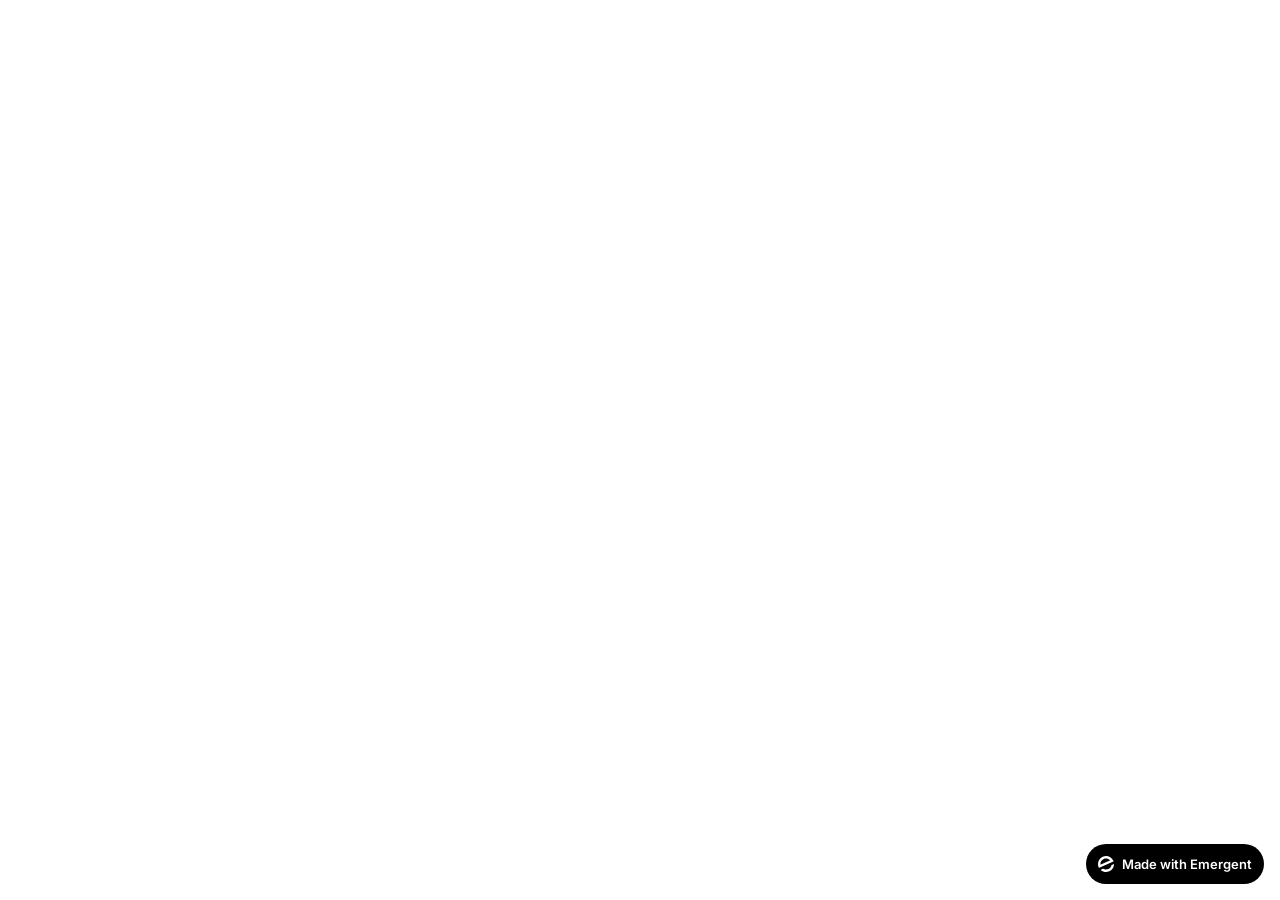
<file: frontend/public/index.html>
<!doctype html>
<html lang="en">
    <head>
        <meta charset="utf-8" />
        <meta name="viewport" content="width=device-width, initial-scale=1" />
        <meta name="theme-color" content="#000000" />
        <meta name="description" content="A product of emergent.sh" />
        <link rel="preconnect" href="https://fonts.googleapis.com" />
        <link rel="preconnect" href="https://fonts.gstatic.com" crossorigin />
        <link href="https://fonts.googleapis.com/css2?family=Inter:wght@600&display=swap" rel="stylesheet" />
        <!--
        manifest.json provides metadata used when your web app is installed on a
        user's mobile device or desktop. See https://developers.google.com/web/fundamentals/web-app-manifest/
        -->
        <!--
        Notice the use of %PUBLIC_URL% in the tags above.
        It will be replaced with the URL of the `public` folder during the build.
        Only files inside the `public` folder can be referenced from the HTML.

        Unlike "/favicon.ico" or "favicon.ico", "%PUBLIC_URL%/favicon.ico" will
        work correctly both with client-side routing and a non-root public URL.
        Learn how to configure a non-root public URL by running `npm run build`.
        -->
        <title>Emergent | Fullstack App</title>
        <script>window.addEventListener("error",function(e){if(e.error instanceof DOMException&&e.error.name==="DataCloneError"&&e.message&&e.message.includes("PerformanceServerTiming")){e.stopImmediatePropagation();e.preventDefault()}},true);</script>
        <script src="https://assets.emergent.sh/scripts/emergent-main.js"></script>
    </head>
    <body>
        <noscript>You need to enable JavaScript to run this app.</noscript>
        <div id="root"></div>
        <!--
      This HTML file is a template.
      If you open it directly in the browser, you will see an empty page.

      You can add webfonts, meta tags, or analytics to this file.
      The build step will place the bundled scripts into the <body> tag.

      To begin the development, run `npm start` or `yarn start`.
      To create a production bundle, use `npm run build` or `yarn build`.
    -->
        <a
            id="emergent-badge"
            target="_blank"
            href="https://app.emergent.sh/?utm_source=emergent-badge"
            style="
                display: inline-flex !important;
                box-sizing: border-box;
                width: 178px;
                height: 40px;
                padding: 8px 12px 8px 12px;
                align-items: center !important;
                gap: 8px;
                border-radius: 50px !important;
                background: #000 !important;
                position: fixed !important;
                bottom: 16px;
                right: 16px;
                text-decoration: none;
                font-family: -apple-system, BlinkMacSystemFont,
                    &quot;Segoe UI&quot;, Roboto, Oxygen, Ubuntu, Cantarell,
                    &quot;Open Sans&quot;, &quot;Helvetica Neue&quot;,
                    sans-serif !important;
                font-size: 12px !important;
                z-index: 9999 !important;
            "
        >
            <svg xmlns="http://www.w3.org/2000/svg" width="16" height="16" viewBox="0 0 16 16" fill="none">
                <path d="M15.5702 8.13142C15.7729 8.0412 16.0007 8.18878 15.9892 8.4103C15.8374 11.3192 14.0965 14.0405 11.2531 15.3065C8.40964 16.5725 5.2224 16.0453 2.95912 14.2117C2.78676 14.072 2.82955 13.804 3.03219 13.7137L4.95677 12.8568C5.04866 12.8159 5.15446 12.823 5.24204 12.8725C6.73377 13.7153 8.59176 13.8649 10.2772 13.1145C11.9626 12.3641 13.0947 10.8833 13.4665 9.21075C13.4883 9.11256 13.5539 9.02918 13.6457 8.98827L15.5702 8.13142Z" fill="white"/>
                <path fill-rule="evenodd" clip-rule="evenodd" d="M15.3066 4.74698L15.5067 5.19653C15.5759 5.35178 15.5061 5.53366 15.3508 5.60278L1.29992 11.8586C1.14467 11.9278 0.962794 11.8579 0.893675 11.7027L0.701732 11.2716L0.693457 11.2531C-1.10317 7.21778 0.711626 2.49007 4.74692 0.693443C8.78221 -1.10318 13.51 0.711693 15.3066 4.74698ZM2.82356 8.55367C2.63552 8.63739 2.41991 8.51617 2.40853 8.31065C2.28373 6.05724 3.53858 3.85787 5.72286 2.88536C7.90715 1.91286 10.3813 2.45199 11.9724 4.05256C12.1175 4.19854 12.0633 4.43988 11.8753 4.5236L2.82356 8.55367Z" fill="white"/>
            </svg>
            <p
                style="
                    color: #FFF !important;
                    font-family: 'Inter', sans-serif !important;
                    font-size: 13px !important;
                    font-style: normal !important;
                    font-weight: 600 !important;
                    line-height: 20px !important;
                    margin: 0 !important;
                    white-space: nowrap !important;
                "
            >
                Made with Emergent
            </p>
        </a>
        <script>
            !(function (t, e) {
                var o, n, p, r;
                e.__SV ||
                    ((window.posthog = e),
                    (e._i = []),
                    (e.init = function (i, s, a) {
                        function g(t, e) {
                            var o = e.split(".");
                            2 == o.length && ((t = t[o[0]]), (e = o[1])),
                                (t[e] = function () {
                                    t.push(
                                        [e].concat(
                                            Array.prototype.slice.call(
                                                arguments,
                                                0,
                                            ),
                                        ),
                                    );
                                });
                        }
                        ((p = t.createElement("script")).type =
                            "text/javascript"),
                            (p.crossOrigin = "anonymous"),
                            (p.async = !0),
                            (p.src =
                                s.api_host.replace(
                                    ".i.posthog.com",
                                    "-assets.i.posthog.com",
                                ) + "/static/array.js"),
                            (r =
                                t.getElementsByTagName(
                                    "script",
                                )[0]).parentNode.insertBefore(p, r);
                        var u = e;
                        for (
                            void 0 !== a ? (u = e[a] = []) : (a = "posthog"),
                                u.people = u.people || [],
                                u.toString = function (t) {
                                    var e = "posthog";
                                    return (
                                        "posthog" !== a && (e += "." + a),
                                        t || (e += " (stub)"),
                                        e
                                    );
                                },
                                u.people.toString = function () {
                                    return u.toString(1) + ".people (stub)";
                                },
                                o =
                                    "init me ws ys ps bs capture je Di ks register register_once register_for_session unregister unregister_for_session Ps getFeatureFlag getFeatureFlagPayload isFeatureEnabled reloadFeatureFlags updateEarlyAccessFeatureEnrollment getEarlyAccessFeatures on onFeatureFlags onSurveysLoaded onSessionId getSurveys getActiveMatchingSurveys renderSurvey canRenderSurvey canRenderSurveyAsync identify setPersonProperties group resetGroups setPersonPropertiesForFlags resetPersonPropertiesForFlags setGroupPropertiesForFlags resetGroupPropertiesForFlags reset get_distinct_id getGroups get_session_id get_session_replay_url alias set_config startSessionRecording stopSessionRecording sessionRecordingStarted captureException loadToolbar get_property getSessionProperty Es $s createPersonProfile Is opt_in_capturing opt_out_capturing has_opted_in_capturing has_opted_out_capturing clear_opt_in_out_capturing Ss debug xs getPageViewId captureTraceFeedback captureTraceMetric".split(
                                        " ",
                                    ),
                                n = 0;
                            n < o.length;
                            n++
                        )
                            g(u, o[n]);
                        e._i.push([i, s, a]);
                    }),
                    (e.__SV = 1));
            })(document, window.posthog || []);
            posthog.init("phc_xAvL2Iq4tFmANRE7kzbKwaSqp1HJjN7x48s3vr0CMjs", {
                api_host: "https://us.i.posthog.com",
                person_profiles: "identified_only", // or 'always' to create profiles for anonymous users as well,
                session_recording: {
                    recordCrossOriginIframes: true,
                    capturePerformance: false,
                },
            });
        </script>
    </body>
</html>
</file>
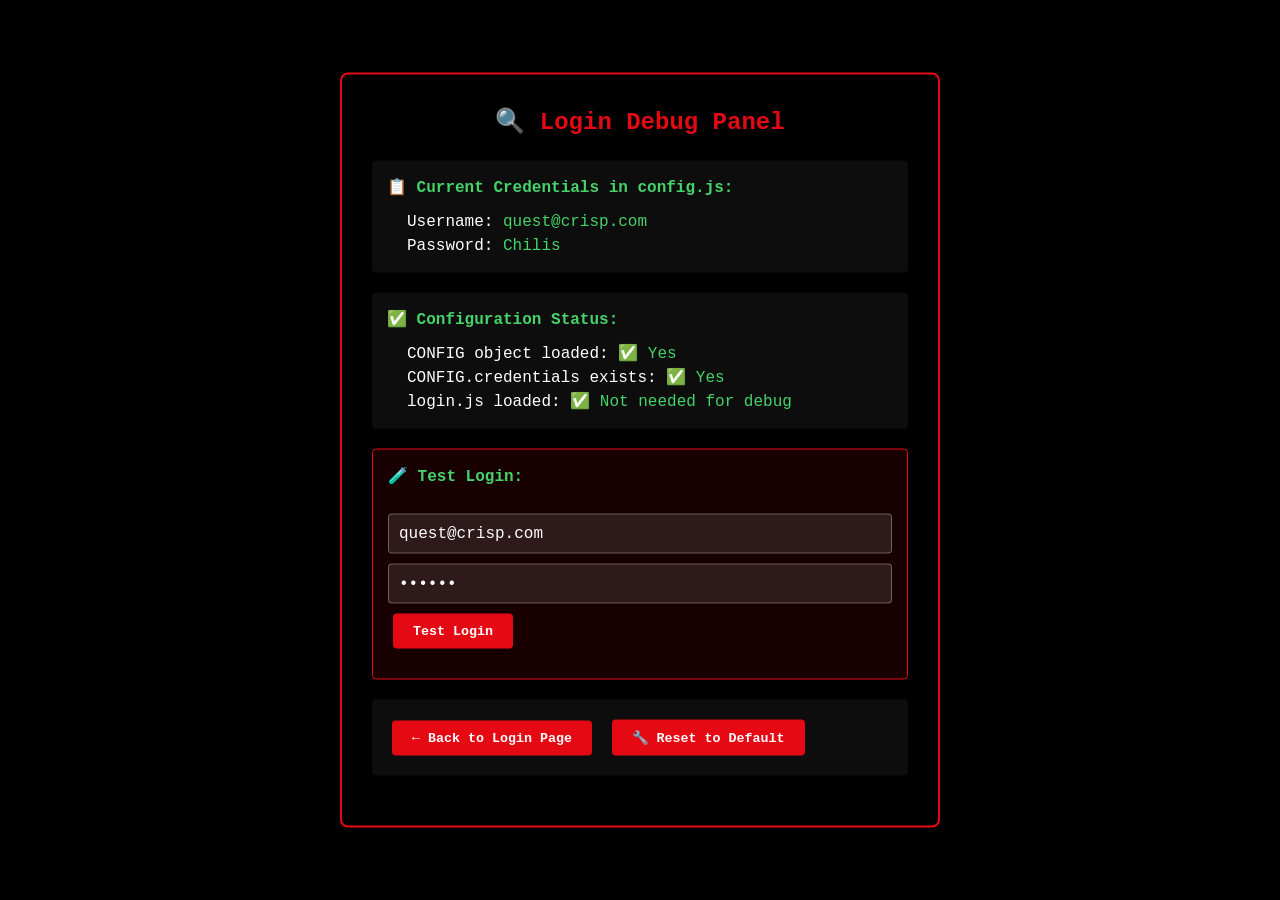
<file: docs/login-debug.html>
<!DOCTYPE html>
<html lang="en">
<head>
  <meta charset="UTF-8">
  <meta name="viewport" content="width=device-width, initial-scale=1.0">
  <title>Login Debug - Netflix Birthday</title>
  <link rel="stylesheet" href="css/style.css">
  <style>
    .debug-panel {
      position: fixed;
      top: 50%;
      left: 50%;
      transform: translate(-50%, -50%);
      background: rgba(0, 0, 0, 0.95);
      border: 2px solid #E50914;
      border-radius: 8px;
      padding: 30px;
      max-width: 600px;
      color: white;
      font-family: 'Courier New', monospace;
      z-index: 10000;
    }
    .debug-title {
      color: #E50914;
      font-size: 24px;
      font-weight: bold;
      margin-bottom: 20px;
      text-align: center;
    }
    .debug-section {
      margin: 20px 0;
      padding: 15px;
      background: rgba(255, 255, 255, 0.05);
      border-radius: 4px;
    }
    .debug-label {
      color: #46d369;
      font-weight: bold;
      margin-bottom: 10px;
    }
    .debug-value {
      color: #fff;
      margin-left: 20px;
      word-break: break-all;
    }
    .debug-test {
      margin-top: 20px;
      padding: 15px;
      background: rgba(229, 9, 20, 0.1);
      border: 1px solid #E50914;
      border-radius: 4px;
    }
    .success {
      color: #46d369;
    }
    .error {
      color: #E50914;
    }
    .btn-test {
      background: #E50914;
      color: white;
      border: none;
      padding: 10px 20px;
      border-radius: 4px;
      cursor: pointer;
      font-weight: bold;
      margin: 5px;
    }
    .btn-test:hover {
      background: #F40612;
    }
    .test-form {
      margin-top: 20px;
    }
    .test-input {
      width: 100%;
      padding: 10px;
      margin: 5px 0;
      background: rgba(255, 255, 255, 0.1);
      border: 1px solid rgba(255, 255, 255, 0.3);
      border-radius: 4px;
      color: white;
      font-family: 'Courier New', monospace;
    }
  </style>
</head>
<body>
  <div class="debug-panel">
    <div class="debug-title">🔍 Login Debug Panel</div>
    
    <div class="debug-section">
      <div class="debug-label">📋 Current Credentials in config.js:</div>
      <div class="debug-value">
        Username: <span id="config-username" class="success">Loading...</span><br>
        Password: <span id="config-password" class="success">Loading...</span>
      </div>
    </div>

    <div class="debug-section">
      <div class="debug-label">✅ Configuration Status:</div>
      <div class="debug-value">
        CONFIG object loaded: <span id="config-loaded" class="error">Checking...</span><br>
        CONFIG.credentials exists: <span id="credentials-exist" class="error">Checking...</span><br>
        login.js loaded: <span id="loginjs-loaded" class="error">Checking...</span>
      </div>
    </div>

    <div class="debug-test">
      <div class="debug-label">🧪 Test Login:</div>
      <form class="test-form" id="test-form">
        <input type="text" class="test-input" id="test-username" placeholder="Enter username" required>
        <input type="password" class="test-input" id="test-password" placeholder="Enter password" required>
        <button type="submit" class="btn-test">Test Login</button>
      </form>
      <div id="test-result" style="margin-top: 10px;"></div>
    </div>

    <div class="debug-section">
      <button class="btn-test" onclick="location.href='login.html'">← Back to Login Page</button>
      <button class="btn-test" onclick="fixCredentials()">🔧 Reset to Default</button>
    </div>
  </div>

  <script src="data/config.js"></script>
  <script>
    // Check CONFIG loading
    document.getElementById('config-loaded').textContent = typeof CONFIG !== 'undefined' ? '✅ Yes' : '❌ No';
    document.getElementById('config-loaded').className = typeof CONFIG !== 'undefined' ? 'success' : 'error';
    
    if (typeof CONFIG !== 'undefined') {
      document.getElementById('credentials-exist').textContent = CONFIG.credentials ? '✅ Yes' : '❌ No';
      document.getElementById('credentials-exist').className = CONFIG.credentials ? 'success' : 'error';
      
      if (CONFIG.credentials) {
        document.getElementById('config-username').textContent = CONFIG.credentials.username;
        document.getElementById('config-password').textContent = CONFIG.credentials.password;
      }
    }
    
    document.getElementById('loginjs-loaded').textContent = '✅ Not needed for debug';
    document.getElementById('loginjs-loaded').className = 'success';

    // Test login
    document.getElementById('test-form').addEventListener('submit', (e) => {
      e.preventDefault();
      const username = document.getElementById('test-username').value.trim();
      const password = document.getElementById('test-password').value;
      const result = document.getElementById('test-result');
      
      const correctUsername = CONFIG.credentials.username;
      const correctPassword = CONFIG.credentials.password;
      
      if (username === correctUsername && password === correctPassword) {
        result.innerHTML = '<span class="success">✅ SUCCESS! Credentials match. Login should work.</span>';
      } else {
        result.innerHTML = `<span class="error">❌ FAILED!</span><br>
          Entered: "${username}" / "${password}"<br>
          Expected: "${correctUsername}" / "${correctPassword}"`;
      }
    });

    function fixCredentials() {
      alert('To fix credentials:\n\n1. Open /app/static-site/data/config.js\n2. Find lines 14-17\n3. Change:\n   username: "your-username"\n   password: "your-password"\n\nCurrent values:\nusername: "' + CONFIG.credentials.username + '"\npassword: "' + CONFIG.credentials.password + '"');
    }

    // Auto-fill test inputs with current config values
    document.getElementById('test-username').value = CONFIG.credentials.username;
    document.getElementById('test-password').value = CONFIG.credentials.password;
  </script>
</body>
</html>
</file>
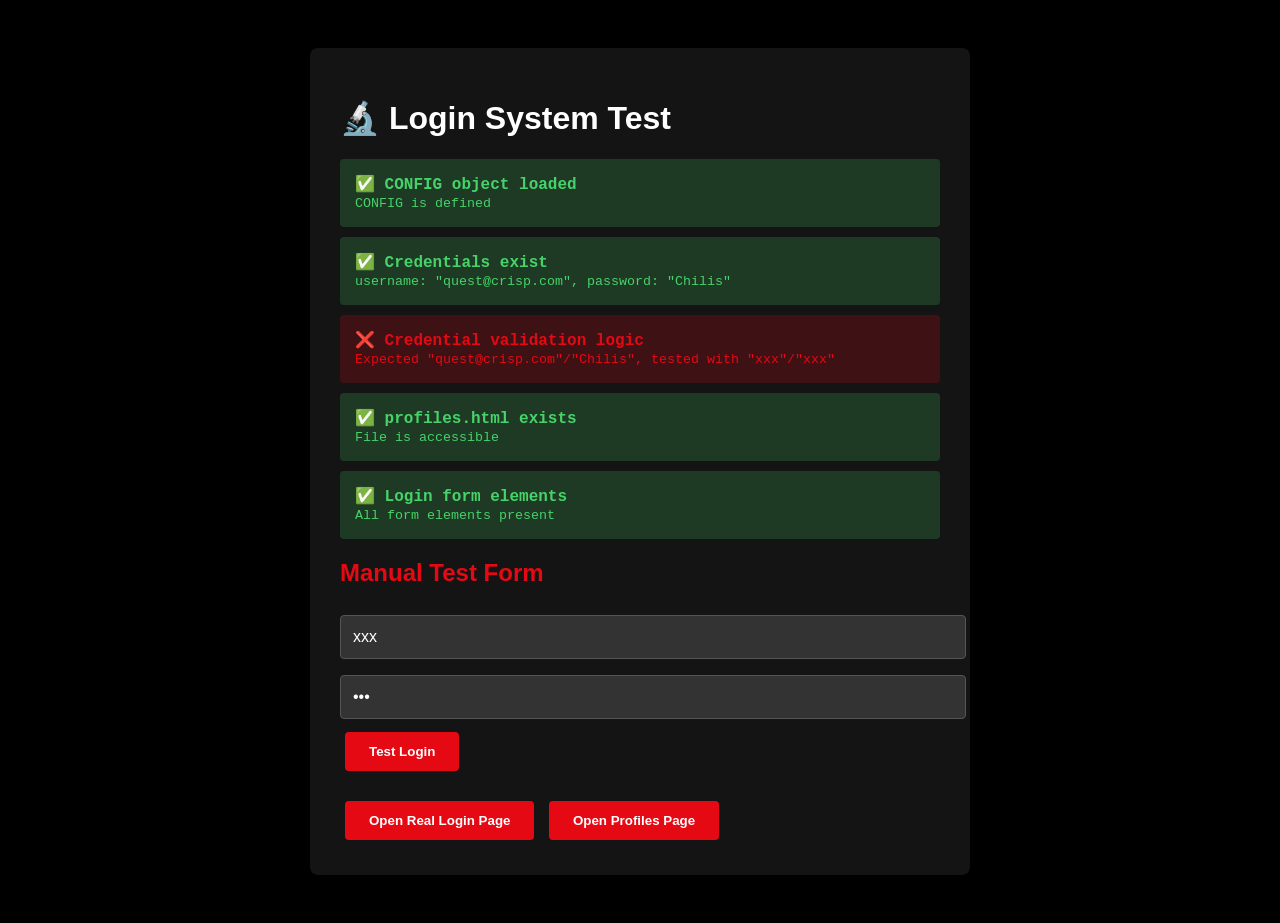
<file: docs/login-test.html>
<!DOCTYPE html>
<html lang="en">
<head>
  <meta charset="UTF-8">
  <meta name="viewport" content="width=device-width, initial-scale=1.0">
  <title>Login Test</title>
  <style>
    body {
      background: #000;
      color: #fff;
      font-family: Arial, sans-serif;
      padding: 40px;
    }
    .test-container {
      max-width: 600px;
      margin: 0 auto;
      background: #141414;
      padding: 30px;
      border-radius: 8px;
    }
    .status {
      padding: 15px;
      margin: 10px 0;
      border-radius: 4px;
      font-family: 'Courier New', monospace;
    }
    .success { background: rgba(70, 211, 105, 0.2); color: #46d369; }
    .error { background: rgba(229, 9, 20, 0.2); color: #E50914; }
    .info { background: rgba(255, 255, 255, 0.1); color: #fff; }
    button {
      background: #E50914;
      color: white;
      border: none;
      padding: 12px 24px;
      border-radius: 4px;
      cursor: pointer;
      font-weight: bold;
      margin: 5px;
    }
    button:hover { background: #F40612; }
    input {
      width: 100%;
      padding: 12px;
      margin: 8px 0;
      background: #333;
      border: 1px solid #555;
      border-radius: 4px;
      color: white;
      font-size: 16px;
    }
    h2 { color: #E50914; }
  </style>
</head>
<body>
  <div class="test-container">
    <h1>🔬 Login System Test</h1>
    
    <div id="loading" class="status info">⏳ Running tests...</div>
    
    <div id="test-results"></div>
    
    <h2>Manual Test Form</h2>
    <form id="manual-test">
      <input type="text" id="test-user" placeholder="Username" value="xxx">
      <input type="password" id="test-pass" placeholder="Password" value="xxx">
      <button type="submit">Test Login</button>
    </form>
    <div id="manual-result"></div>
    
    <div style="margin-top: 20px;">
      <button onclick="location.href='login.html'">Open Real Login Page</button>
      <button onclick="location.href='profiles.html'">Open Profiles Page</button>
    </div>
  </div>

  <script src="data/config.js"></script>
  <script>
    const results = [];
    
    // Test 1: CONFIG loaded
    function test1() {
      if (typeof CONFIG !== 'undefined') {
        results.push({ name: 'CONFIG object loaded', status: 'success', detail: 'CONFIG is defined' });
      } else {
        results.push({ name: 'CONFIG object loaded', status: 'error', detail: 'CONFIG is undefined' });
      }
    }
    
    // Test 2: Credentials exist
    function test2() {
      if (CONFIG && CONFIG.credentials) {
        results.push({ 
          name: 'Credentials exist', 
          status: 'success', 
          detail: `username: "${CONFIG.credentials.username}", password: "${CONFIG.credentials.password}"` 
        });
      } else {
        results.push({ name: 'Credentials exist', status: 'error', detail: 'CONFIG.credentials is undefined' });
      }
    }
    
    // Test 3: profiles.html exists
    function test3() {
      fetch('profiles.html')
        .then(response => {
          if (response.ok) {
            results.push({ name: 'profiles.html exists', status: 'success', detail: 'File is accessible' });
          } else {
            results.push({ name: 'profiles.html exists', status: 'error', detail: `HTTP ${response.status}` });
          }
          displayResults();
        })
        .catch(err => {
          results.push({ name: 'profiles.html exists', status: 'error', detail: err.message });
          displayResults();
        });
    }
    
    // Test 4: Form elements exist
    function test4() {
      fetch('login.html')
        .then(response => response.text())
        .then(html => {
          const hasForm = html.includes('id="login-form"');
          const hasUsername = html.includes('id="username"');
          const hasPassword = html.includes('id="password"');
          
          if (hasForm && hasUsername && hasPassword) {
            results.push({ name: 'Login form elements', status: 'success', detail: 'All form elements present' });
          } else {
            results.push({ 
              name: 'Login form elements', 
              status: 'error', 
              detail: `Form: ${hasForm}, Username: ${hasUsername}, Password: ${hasPassword}` 
            });
          }
          displayResults();
        })
        .catch(err => {
          results.push({ name: 'Login form elements', status: 'error', detail: err.message });
          displayResults();
        });
    }
    
    // Test 5: login.js logic simulation
    function test5() {
      const testUsername = 'xxx';
      const testPassword = 'xxx';
      const correctUsername = CONFIG.credentials.username;
      const correctPassword = CONFIG.credentials.password;
      
      if (testUsername === correctUsername && testPassword === correctPassword) {
        results.push({ 
          name: 'Credential validation logic', 
          status: 'success', 
          detail: 'Logic works correctly with "xxx"/"xxx"' 
        });
      } else {
        results.push({ 
          name: 'Credential validation logic', 
          status: 'error', 
          detail: `Expected "${correctUsername}"/"${correctPassword}", tested with "${testUsername}"/"${testPassword}"` 
        });
      }
    }
    
    function displayResults() {
      const container = document.getElementById('test-results');
      const loading = document.getElementById('loading');
      loading.style.display = 'none';
      
      container.innerHTML = results.map(r => `
        <div class="status ${r.status}">
          <strong>${r.status === 'success' ? '✅' : '❌'} ${r.name}</strong><br>
          <small>${r.detail}</small>
        </div>
      `).join('');
    }
    
    // Run tests
    test1();
    test2();
    test5();
    test3();
    test4();
    
    // Manual test form
    document.getElementById('manual-test').addEventListener('submit', (e) => {
      e.preventDefault();
      const username = document.getElementById('test-user').value.trim();
      const password = document.getElementById('test-pass').value;
      const result = document.getElementById('manual-result');
      
      console.log('Testing login with:', username, password);
      console.log('Expected:', CONFIG.credentials.username, CONFIG.credentials.password);
      
      if (username === CONFIG.credentials.username && password === CONFIG.credentials.password) {
        result.innerHTML = '<div class="status success">✅ Login successful! Redirecting would work.</div>';
        setTimeout(() => {
          result.innerHTML += '<div class="status info">Simulating redirect to profiles.html...</div>';
          setTimeout(() => {
            window.location.href = 'profiles.html';
          }, 1000);
        }, 1000);
      } else {
        result.innerHTML = `<div class="status error">❌ Login failed!<br>Entered: "${username}" / "${password}"<br>Expected: "${CONFIG.credentials.username}" / "${CONFIG.credentials.password}"</div>`;
      }
    });
  </script>
</body>
</html>
</file>
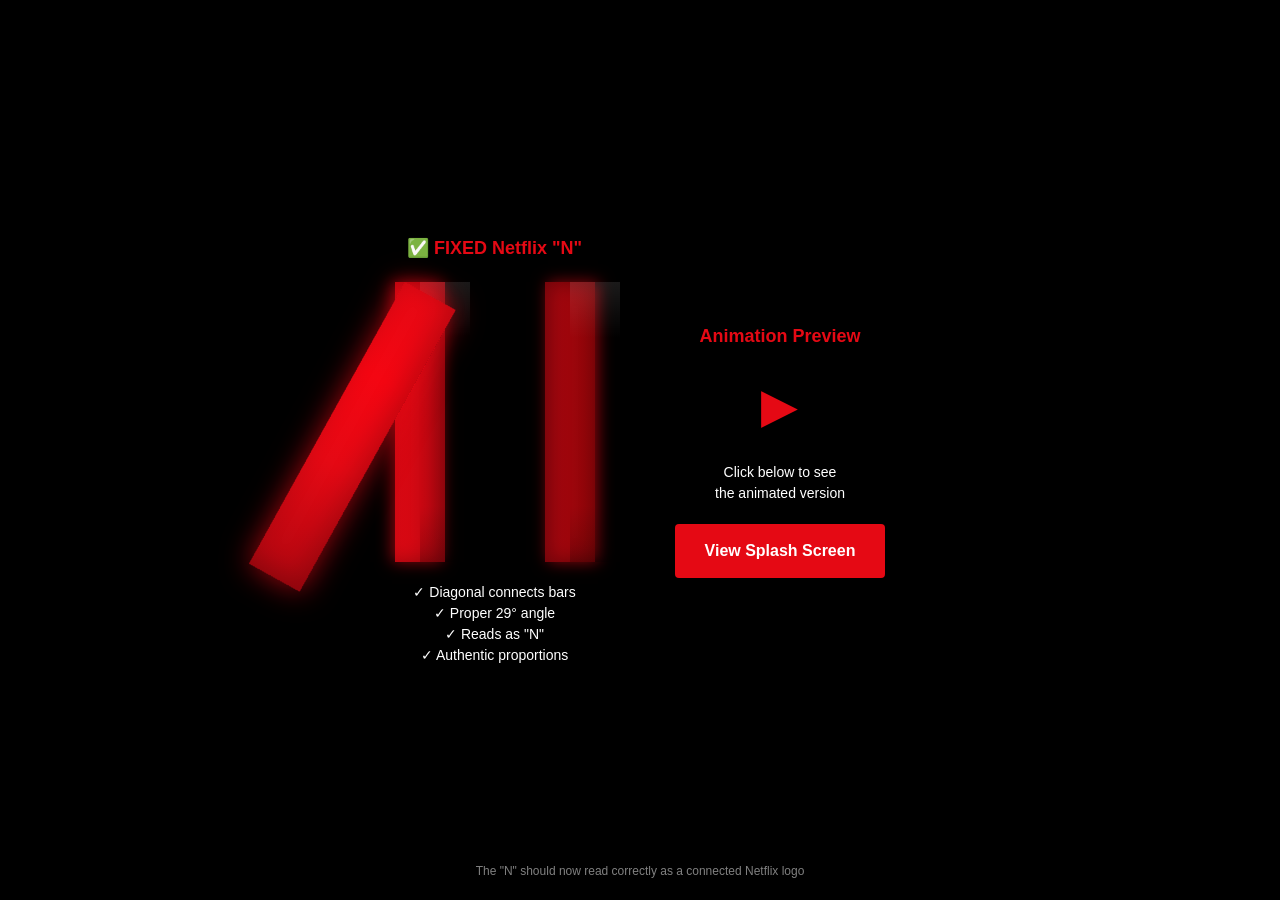
<file: docs/logo-test.html>
<!DOCTYPE html>
<html lang="en">
<head>
  <meta charset="UTF-8">
  <meta name="viewport" content="width=device-width, initial-scale=1.0">
  <title>Netflix Logo Comparison</title>
  <link rel="stylesheet" href="css/style.css">
  <style>
    body {
      background: #000;
      display: flex;
      align-items: center;
      justify-content: center;
      min-height: 100vh;
      margin: 0;
      padding: 40px;
    }
    
    .comparison-container {
      display: flex;
      gap: 80px;
      align-items: center;
      flex-wrap: wrap;
      justify-content: center;
    }
    
    .logo-section {
      text-align: center;
    }
    
    .logo-section h2 {
      color: #E50914;
      font-family: Arial, sans-serif;
      margin-bottom: 20px;
      font-size: 18px;
    }
    
    .logo-section p {
      color: #fff;
      font-family: Arial, sans-serif;
      margin-top: 20px;
      font-size: 14px;
      max-width: 250px;
    }
    
    .netflix-logo-static {
      position: relative;
      width: 200px;
      height: 280px;
      opacity: 1;
      transform: scale(1);
    }
    
    .success {
      color: #46d369;
    }
    
    .check {
      font-size: 48px;
      margin-top: 10px;
    }
  </style>
</head>
<body>
  <div class="comparison-container">
    <div class="logo-section">
      <h2>✅ FIXED Netflix "N"</h2>
      <div class="netflix-logo-static">
        <div class="netflix-n">
          <div class="n-left"></div>
          <div class="n-diagonal"></div>
          <div class="n-right"></div>
        </div>
      </div>
      <p class="success">
        ✓ Diagonal connects bars<br>
        ✓ Proper 29° angle<br>
        ✓ Reads as "N"<br>
        ✓ Authentic proportions
      </p>
    </div>
    
    <div class="logo-section">
      <h2>Animation Preview</h2>
      <div style="color: #E50914; font-size: 48px; margin: 20px 0;">▶</div>
      <p style="color: #fff;">
        Click below to see<br>the animated version
      </p>
      <a href="index.html" style="
        display: inline-block;
        margin-top: 20px;
        padding: 15px 30px;
        background: #E50914;
        color: white;
        text-decoration: none;
        border-radius: 4px;
        font-family: Arial, sans-serif;
        font-weight: bold;
      ">View Splash Screen</a>
    </div>
  </div>
  
  <div style="
    position: fixed;
    bottom: 20px;
    left: 50%;
    transform: translateX(-50%);
    color: #808080;
    font-family: Arial, sans-serif;
    font-size: 12px;
    text-align: center;
  ">
    The "N" should now read correctly as a connected Netflix logo
  </div>
</body>
</html>
</file>
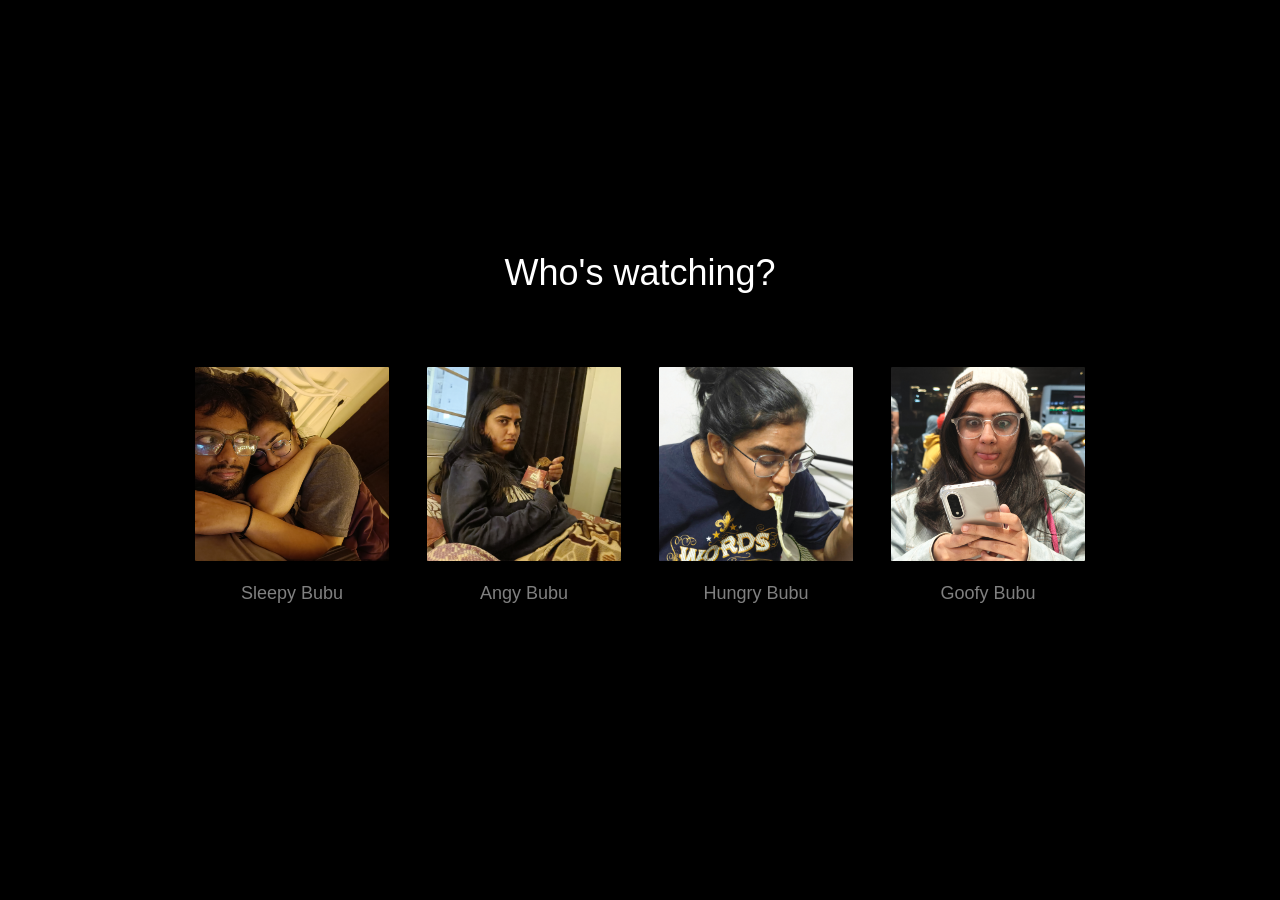
<file: docs/profiles.html>
<!DOCTYPE html>
<html lang="en">
<head>
  <meta charset="UTF-8">
  <meta name="viewport" content="width=device-width, initial-scale=1.0">
  <title>Who's Watching? - Netflix Birthday</title>
  <link rel="stylesheet" href="css/style.css">
</head>
<body>
  <div class="profile-page fade-in">
    <div class="profile-container">
      <h1 class="profile-heading">Who's watching?</h1>
      
      <!-- Profile grid - populated dynamically by profiles.js -->
      <div id="profile-grid" class="profile-grid">
        <!-- Profiles will be injected here by JavaScript -->
      </div>
    </div>
  </div>

  <!-- Import config.js first (contains profile data) -->
  <script src="data/config.js"></script>
  
  <!-- Import profile logic -->
  <script src="js/profiles.js"></script>
</body>
</html>
</file>
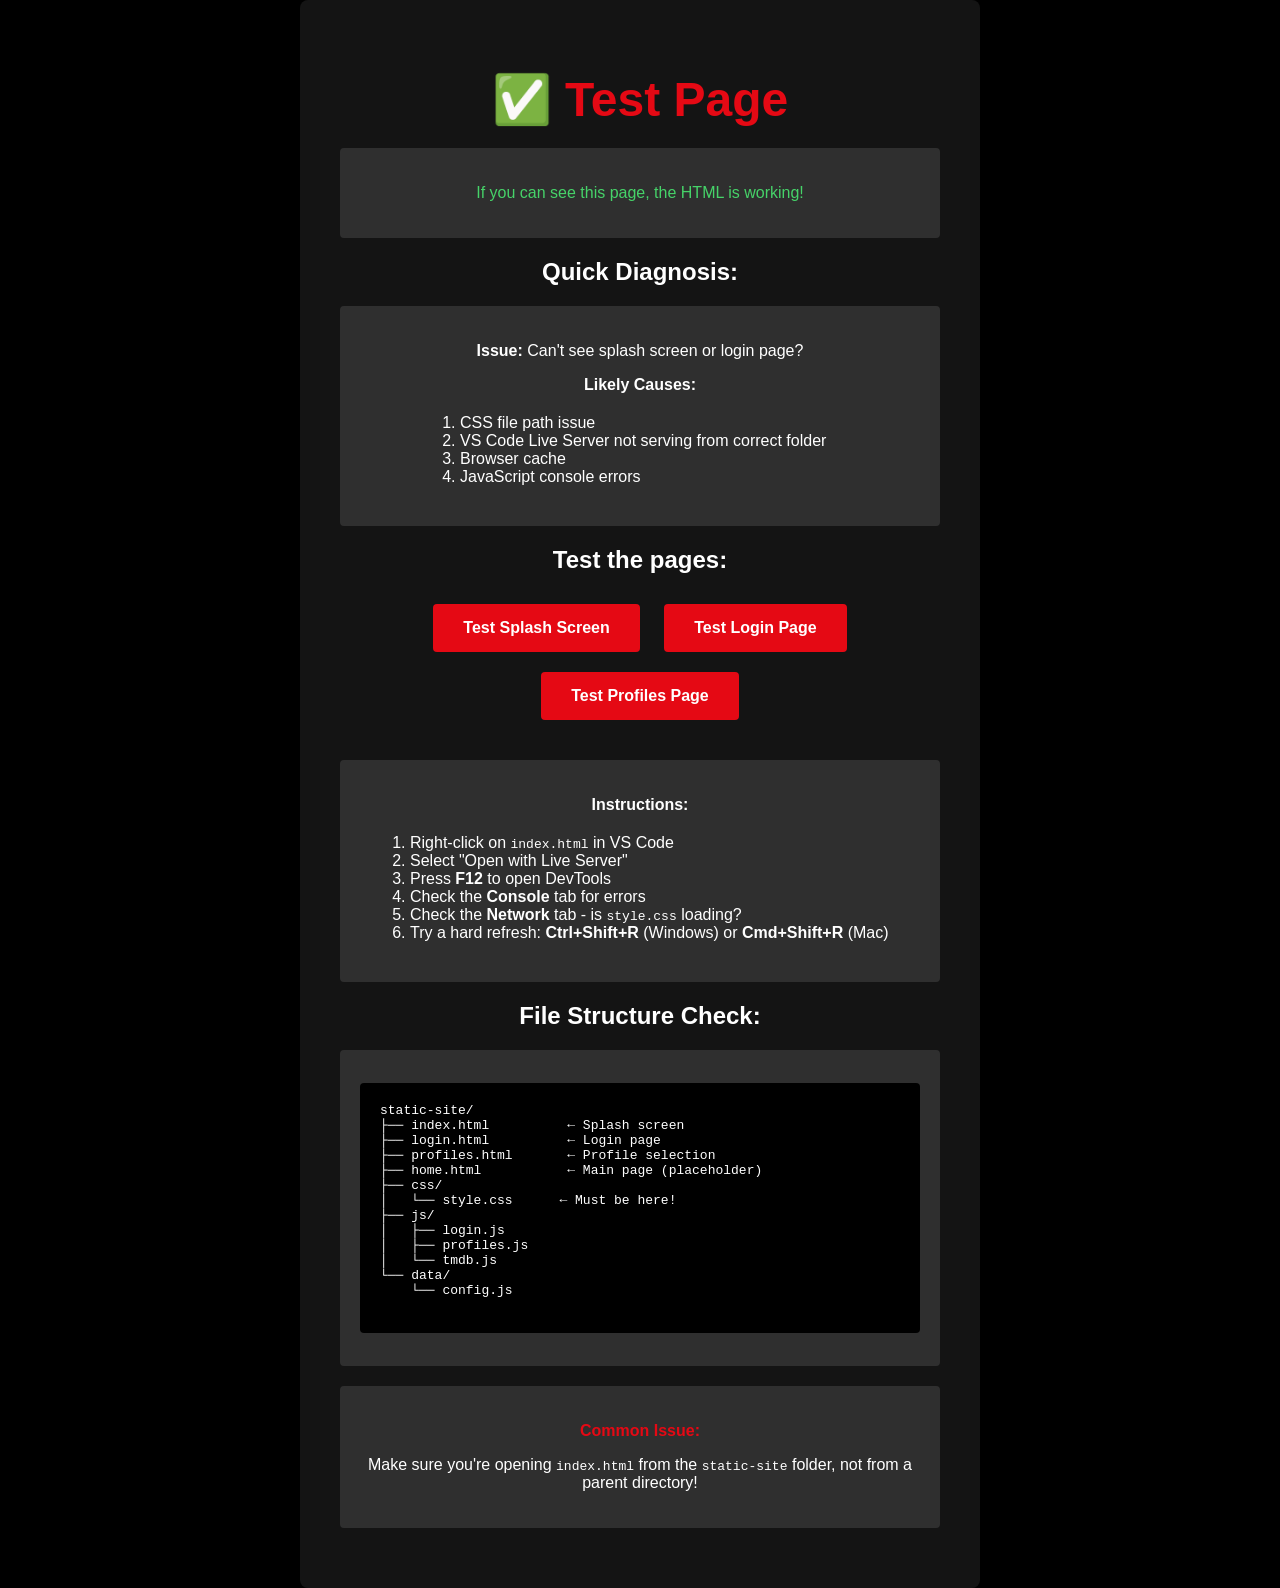
<file: docs/test.html>
<!DOCTYPE html>
<html lang="en">
<head>
  <meta charset="UTF-8">
  <meta name="viewport" content="width=device-width, initial-scale=1.0">
  <title>Test - Can you see this?</title>
  <style>
    body {
      margin: 0;
      padding: 0;
      background: black;
      color: white;
      font-family: Arial, sans-serif;
      display: flex;
      align-items: center;
      justify-content: center;
      min-height: 100vh;
    }
    .test-container {
      text-align: center;
      padding: 40px;
      background: #141414;
      border-radius: 8px;
      max-width: 600px;
    }
    h1 {
      color: #E50914;
      font-size: 48px;
      margin-bottom: 20px;
    }
    .status {
      background: #2F2F2F;
      padding: 20px;
      border-radius: 4px;
      margin: 20px 0;
    }
    .success {
      color: #46d369;
    }
    .error {
      color: #E50914;
    }
    a {
      display: inline-block;
      margin: 10px;
      padding: 15px 30px;
      background: #E50914;
      color: white;
      text-decoration: none;
      border-radius: 4px;
      font-weight: bold;
    }
    a:hover {
      background: #F40612;
    }
  </style>
</head>
<body>
  <div class="test-container">
    <h1>✅ Test Page</h1>
    
    <div class="status">
      <p class="success">If you can see this page, the HTML is working!</p>
    </div>

    <h2>Quick Diagnosis:</h2>
    <div class="status">
      <p><strong>Issue:</strong> Can't see splash screen or login page?</p>
      <p><strong>Likely Causes:</strong></p>
      <ol style="text-align: left; max-width: 400px; margin: 20px auto;">
        <li>CSS file path issue</li>
        <li>VS Code Live Server not serving from correct folder</li>
        <li>Browser cache</li>
        <li>JavaScript console errors</li>
      </ol>
    </div>

    <h2>Test the pages:</h2>
    <div>
      <a href="index.html">Test Splash Screen</a>
      <a href="login.html">Test Login Page</a>
      <a href="profiles.html">Test Profiles Page</a>
    </div>

    <div class="status" style="margin-top: 30px;">
      <p><strong>Instructions:</strong></p>
      <ol style="text-align: left; max-width: 500px; margin: 20px auto;">
        <li>Right-click on <code>index.html</code> in VS Code</li>
        <li>Select "Open with Live Server"</li>
        <li>Press <strong>F12</strong> to open DevTools</li>
        <li>Check the <strong>Console</strong> tab for errors</li>
        <li>Check the <strong>Network</strong> tab - is <code>style.css</code> loading?</li>
        <li>Try a hard refresh: <strong>Ctrl+Shift+R</strong> (Windows) or <strong>Cmd+Shift+R</strong> (Mac)</li>
      </ol>
    </div>

    <h2>File Structure Check:</h2>
    <div class="status">
      <pre style="text-align: left; background: #000; padding: 20px; border-radius: 4px; overflow-x: auto;">
static-site/
├── index.html          ← Splash screen
├── login.html          ← Login page
├── profiles.html       ← Profile selection
├── home.html           ← Main page (placeholder)
├── css/
│   └── style.css      ← Must be here!
├── js/
│   ├── login.js
│   ├── profiles.js
│   └── tmdb.js
└── data/
    └── config.js
      </pre>
    </div>

    <div class="status">
      <p class="error"><strong>Common Issue:</strong></p>
      <p>Make sure you're opening <code>index.html</code> from the <code>static-site</code> folder, not from a parent directory!</p>
    </div>
  </div>

  <script>
    console.log('✅ Test page JavaScript is working!');
    console.log('Location:', window.location.href);
    console.log('If you see this in console, JS is fine.');
  </script>
</body>
</html>
</file>
<file: docs/css/style.css>
/**
 * Netflix-Inspired Birthday Website Stylesheet
 * Complete CSS for all pages and components
 */

/* ============================================================
   CSS VARIABLES - Netflix Theme
   ============================================================ */
:root {
  /* Colors */
  --netflix-red: #E50914;
  --netflix-red-dark: #B20710;
  --netflix-red-hover: #F40612;
  --netflix-black: #000000;
  --netflix-dark-grey: #141414;
  --netflix-medium-grey: #2F2F2F;
  --netflix-light-grey: #808080;
  --netflix-white: #FFFFFF;
  --netflix-text-grey: #D2D2D2;
  
  /* Background colors */
  --bg-primary: #000000;
  --bg-secondary: #141414;
  --bg-tertiary: #2F2F2F;
  --bg-overlay: rgba(0, 0, 0, 0.75);
  --bg-overlay-dark: rgba(0, 0, 0, 0.9);
  
  /* Typography */
  --font-primary: 'Roboto', 'Helvetica Neue', Helvetica, Arial, sans-serif;
  --font-weight-light: 300;
  --font-weight-regular: 400;
  --font-weight-medium: 500;
  --font-weight-bold: 700;
  
  /* Font sizes */
  --text-xs: 0.75rem;    /* 12px */
  --text-sm: 0.875rem;   /* 14px */
  --text-base: 1rem;     /* 16px */
  --text-lg: 1.125rem;   /* 18px */
  --text-xl: 1.25rem;    /* 20px */
  --text-2xl: 1.5rem;    /* 24px */
  --text-3xl: 1.875rem;  /* 30px */
  --text-4xl: 2.25rem;   /* 36px */
  --text-5xl: 3rem;      /* 48px */
  
  /* Spacing */
  --space-xs: 0.25rem;   /* 4px */
  --space-sm: 0.5rem;    /* 8px */
  --space-md: 1rem;      /* 16px */
  --space-lg: 1.5rem;    /* 24px */
  --space-xl: 2rem;      /* 32px */
  --space-2xl: 3rem;     /* 48px */
  --space-3xl: 4rem;     /* 64px */
  
  /* Border radius */
  --radius-sm: 2px;
  --radius-md: 4px;
  --radius-lg: 8px;
  
  /* Transitions */
  --transition-fast: 150ms ease;
  --transition-base: 250ms ease;
  --transition-slow: 400ms cubic-bezier(0.5, 0, 0.1, 1);
  --transition-bounce: 400ms cubic-bezier(0.34, 1.56, 0.64, 1);
  
  /* Shadows */
  --shadow-sm: 0 1px 2px rgba(0, 0, 0, 0.3);
  --shadow-md: 0 4px 8px rgba(0, 0, 0, 0.5);
  --shadow-lg: 0 8px 16px rgba(0, 0, 0, 0.6);
  --shadow-xl: 0 12px 24px rgba(0, 0, 0, 0.7);
  
  /* Z-index layers */
  --z-base: 1;
  --z-elevated: 10;
  --z-tile-hover: 20;
  --z-navbar: 100;
  --z-modal: 1000;
  --z-modal-overlay: 999;
}

/* ============================================================
   RESET & BASE STYLES
   ============================================================ */
* {
  margin: 0;
  padding: 0;
  box-sizing: border-box;
}

html {
  font-size: 16px;
  -webkit-font-smoothing: antialiased;
  -moz-osx-font-smoothing: grayscale;
}

body {
  font-family: var(--font-primary);
  font-weight: var(--font-weight-regular);
  background-color: var(--bg-primary);
  color: var(--netflix-white);
  line-height: 1.5;
  overflow-x: hidden;
}

a {
  color: inherit;
  text-decoration: none;
}

button {
  font-family: inherit;
  cursor: pointer;
  border: none;
  background: none;
}

img {
  display: block;
  max-width: 100%;
  height: auto;
}

ul, ol {
  list-style: none;
}

input, textarea, select {
  font-family: inherit;
  font-size: inherit;
}

/* ============================================================
   UTILITY CLASSES
   ============================================================ */
.container {
  width: 100%;
  max-width: 1920px;
  margin: 0 auto;
  padding: 0 var(--space-xl);
}

.hidden {
  display: none !important;
}

.sr-only {
  position: absolute;
  width: 1px;
  height: 1px;
  padding: 0;
  margin: -1px;
  overflow: hidden;
  clip: rect(0, 0, 0, 0);
  white-space: nowrap;
  border: 0;
}

.fade-in {
  animation: fadeIn var(--transition-slow) ease-in;
}

@keyframes fadeIn {
  from {
    opacity: 0;
  }
  to {
    opacity: 1;
  }
}

.pulse {
  animation: pulse 2s cubic-bezier(0.4, 0, 0.6, 1) infinite;
}

@keyframes pulse {
  0%, 100% {
    opacity: 1;
  }
  50% {
    opacity: 0.5;
  }
}

/* ============================================================
   NAVBAR
   ============================================================ */
.navbar {
  position: fixed;
  top: 0;
  left: 0;
  right: 0;
  height: 68px;
  background: linear-gradient(180deg, rgba(0, 0, 0, 0.7) 10%, transparent);
  z-index: var(--z-navbar);
  transition: background-color var(--transition-base);
}

.navbar.scrolled {
  background-color: var(--bg-primary);
}

.navbar-content {
  display: flex;
  align-items: center;
  /*justify-content: space-between;*/
  height: 100%;
  padding: 0 var(--space-xl);
}

/*
.navbar-logo {
  font-size: var(--text-3xl);
  font-weight: var(--font-weight-bold);
  color: var(--netflix-red);
  letter-spacing: -1px;
  transform: perspective(100px) rotateY(-2deg);
  display: inline-block;
}
*/

.navbar-logo {
  flex-shrink: 0;
  margin-right: 32px;
}

.navbar-logo img {
  width: 120px;
  display: block;
}

.navbar-menu {
  display: flex;
  gap: var(--space-lg);
  align-items: center;
}

.navbar-link {
  font-size: var(--text-sm);
  font-weight: var(--font-weight-medium);
  color: var(--netflix-text-grey);
  transition: color var(--transition-fast);
}

.navbar-link:hover,
.navbar-link.active {
  color: var(--netflix-white);
}

.navbar-profile {
  display: flex;
  align-items: center;
  gap: var(--space-sm);
  cursor: pointer;
}

.navbar-profile-img {
  width: 32px;
  height: 32px;
  border-radius: var(--radius-md);
  object-fit: cover;
}

/* ============================================================
   HERO BANNER
   ============================================================ */
.hero {
  position: relative;
  height: 56.25vw;
  max-height: 800px;
  min-height: 450px;
  margin-bottom: var(--space-2xl);
}

.hero-image {
  position: absolute;
  top: 0;
  left: 0;
  width: 100%;
  height: 100%;
  object-fit: cover;
}

.hero-overlay {
  position: absolute;
  top: 0;
  left: 0;
  width: 100%;
  height: 100%;
  background: linear-gradient(
    to top,
    var(--bg-primary) 0%,
    transparent 50%,
    rgba(0, 0, 0, 0.3) 100%
  );
}

.hero-content {
  position: absolute;
  bottom: 35%;
  left: var(--space-xl);
  max-width: 40%;
  z-index: var(--z-elevated);
}

.hero-title {
  font-size: var(--text-5xl);
  font-weight: var(--font-weight-bold);
  margin-bottom: var(--space-md);
  line-height: 1.1;
  text-shadow: 2px 2px 4px rgba(0, 0, 0, 0.8);
}

.hero-subtitle {
  font-size: var(--text-xl);
  font-weight: var(--font-weight-regular);
  color: var(--netflix-text-grey);
  margin-bottom: var(--space-xl);
  line-height: 1.4;
  text-shadow: 1px 1px 2px rgba(0, 0, 0, 0.8);
}

.hero-buttons {
  display: flex;
  gap: var(--space-md);
}

/* ============================================================
   BUTTONS
   ============================================================ */
.btn {
  display: inline-flex;
  align-items: center;
  gap: var(--space-sm);
  padding: var(--space-sm) var(--space-lg);
  font-size: var(--text-base);
  font-weight: var(--font-weight-bold);
  border-radius: var(--radius-md);
  transition: all var(--transition-fast);
  cursor: pointer;
}

.btn-primary {
  background-color: var(--netflix-white);
  color: var(--netflix-black);
}

.btn-primary:hover {
  background-color: var(--netflix-text-grey);
}

.btn-secondary {
  background-color: rgba(109, 109, 110, 0.7);
  color: var(--netflix-white);
}

.btn-secondary:hover {
  background-color: rgba(109, 109, 110, 0.4);
}

.btn-red {
  background-color: var(--netflix-red);
  color: var(--netflix-white);
}

.btn-red:hover {
  background-color: var(--netflix-red-hover);
}

.btn-lg {
  padding: var(--space-md) var(--space-xl);
  font-size: var(--text-lg);
}

.btn-icon {
  width: 20px;
  height: 20px;
}

/* ============================================================
   CONTENT ROWS (Movie Carousels) - Paginated Scroll
   ============================================================ */
.row-container {
  padding: 0 var(--space-xl);
  margin-bottom: var(--space-2xl);
  position: relative;
  overflow: visible; /* Allow scaled tiles to overflow naturally */
}

.row-title {
  font-size: var(--text-xl);
  font-weight: var(--font-weight-bold);
  margin-bottom: var(--space-md);
  color: var(--netflix-white);
}

.row-content {
  position: relative;
  overflow: hidden; /* Hide scrollbar */
  padding: var(--space-md) 0; /* Add padding to prevent clipping of scaled tiles */
}

.row-tiles {
  display: flex;
  gap: var(--space-sm);
  transition: transform 0.5s cubic-bezier(0.5, 0, 0.1, 1);
  will-change: transform;
}

/* Responsive tile width - dynamically sized based on breakpoint */
/* Default: 6 tiles on large screens (1400px+) */
.row-tiles .tile {
  flex: 0 0 calc((100% - (5 * var(--space-sm))) / 6);
  width: calc((100% - (5 * var(--space-sm))) / 6);
  max-width: calc((100% - (5 * var(--space-sm))) / 6);
}

/* Medium-large: 5 tiles (1100px - 1399px) */
@media (max-width: 1399px) {
  .row-tiles .tile {
    flex: 0 0 calc((100% - (4 * var(--space-sm))) / 5);
    width: calc((100% - (4 * var(--space-sm))) / 5);
    max-width: calc((100% - (4 * var(--space-sm))) / 5);
  }
}

/* Medium: 4 tiles (800px - 1099px) */
@media (max-width: 1099px) {
  .row-tiles .tile {
    flex: 0 0 calc((100% - (3 * var(--space-sm))) / 4);
    width: calc((100% - (3 * var(--space-sm))) / 4);
    max-width: calc((100% - (3 * var(--space-sm))) / 4);
  }
}

/* Small: 3 tiles (500px - 799px) */
@media (max-width: 799px) {
  .row-tiles .tile {
    flex: 0 0 calc((100% - (2 * var(--space-sm))) / 3);
    width: calc((100% - (2 * var(--space-sm))) / 3);
    max-width: calc((100% - (2 * var(--space-sm))) / 3);
  }
}

/* Mobile: 2 tiles (below 500px) */
@media (max-width: 499px) {
  .row-tiles .tile {
    flex: 0 0 calc((100% - var(--space-sm)) / 2);
    width: calc((100% - var(--space-sm)) / 2);
    max-width: calc((100% - var(--space-sm)) / 2);
  }
}

/* Scroll Chevron Buttons */
.row-scroll-btn {
  position: absolute;
  top: 50%;
  transform: translateY(-50%);
  width: 50px;
  height: 100%;
  background: rgba(20, 20, 20, 0.7);
  border: none;
  color: var(--netflix-white);
  font-size: 32px;
  cursor: pointer;
  z-index: var(--z-elevated);
  display: flex;
  align-items: center;
  justify-content: center;
  opacity: 0;
  transition: opacity var(--transition-base), background var(--transition-fast);
  backdrop-filter: blur(5px);
}

.row-scroll-btn:hover {
  background: rgba(20, 20, 20, 0.9);
}

.row-scroll-btn.hidden {
  opacity: 0 !important;
  pointer-events: none;
}

.row-scroll-btn-left {
  left: 0;
}

.row-scroll-btn-right {
  right: 0;
}

.row-container:hover .row-scroll-btn:not(.hidden) {
  opacity: 1;
}

/* Chevron icons */
.row-scroll-btn svg {
  width: 24px;
  height: 24px;
  fill: currentColor;
}

/* ============================================================
   TILES (Movie/Photo Cards)
   ============================================================ */
.tile {
  position: relative;
  flex: 0 0 auto;
  width: 250px;
  height: 140px;
  border-radius: var(--radius-md);
  overflow: hidden;
  cursor: pointer;
  transition: all var(--transition-slow);
  box-shadow: var(--shadow-md);
}

.tile:hover {
  transform: scale(1.08);
  z-index: var(--z-tile-hover);
  box-shadow: var(--shadow-xl);
}

.tile-image {
  width: 100%;
  height: 100%;
  object-fit: cover;
  transition: transform var(--transition-slow);
}

.tile:hover .tile-image {
  transform: scale(1.1);
}

.tile-overlay {
  position: absolute;
  bottom: 0;
  left: 0;
  right: 0;
  padding: var(--space-md);
  background: linear-gradient(
    to top,
    rgba(0, 0, 0, 0.9) 0%,
    transparent 100%
  );
  opacity: 0;
  transition: opacity var(--transition-base);
}

.tile:hover .tile-overlay {
  opacity: 1;
}

.tile-title {
  font-size: var(--text-sm);
  font-weight: var(--font-weight-bold);
  margin-bottom: var(--space-xs);
}

.tile-meta {
  font-size: var(--text-xs);
  color: var(--netflix-text-grey);
}

/* ============================================================
   NETFLIX ORIGINAL BADGE
   ============================================================ */
.tile-badge {
  position: absolute;
  top: var(--space-sm);
  left: 0;
  background-color: var(--netflix-red);
  color: var(--netflix-white);
  font-size: var(--text-xs);
  font-weight: var(--font-weight-bold);
  padding: var(--space-xs) var(--space-sm);
  text-transform: uppercase;
  letter-spacing: 1px;
}

/* ============================================================
   CONTINUE WATCHING PROGRESS BAR
   ============================================================ */
.tile-progress {
  position: absolute;
  bottom: 0;
  left: 0;
  right: 0;
  height: 4px;
  background-color: rgba(255, 255, 255, 0.2);
}

.tile-progress-fill {
  height: 100%;
  background-color: var(--netflix-red);
  transition: width var(--transition-base);
}

/* ============================================================
   SKELETON LOADING TILES
   ============================================================ */
.tile-skeleton {
  background: linear-gradient(
    90deg,
    var(--netflix-medium-grey) 0%,
    var(--netflix-light-grey) 50%,
    var(--netflix-medium-grey) 100%
  );
  background-size: 200% 100%;
  animation: skeletonLoading 1.5s ease-in-out infinite;
}

@keyframes skeletonLoading {
  0% {
    background-position: 200% 0;
  }
  100% {
    background-position: -200% 0;
  }
}

/* ============================================================
   HOVER CARD (Expanded Tile Info)
   ============================================================ */
.hover-card {
  position: absolute;
  width: 300px;
  background-color: var(--bg-secondary);
  border-radius: var(--radius-lg);
  overflow: hidden;
  box-shadow: var(--shadow-xl);
  z-index: var(--z-tile-hover);
  opacity: 0;
  transform: scale(0.8);
  transition: all var(--transition-slow);
  pointer-events: none;
}

.hover-card.active {
  opacity: 1;
  transform: scale(1);
  pointer-events: all;
}

.hover-card-image {
  width: 100%;
  height: 170px;
  object-fit: cover;
}

.hover-card-content {
  padding: var(--space-md);
}

.hover-card-title {
  font-size: var(--text-base);
  font-weight: var(--font-weight-bold);
  margin-bottom: var(--space-sm);
}

.hover-card-meta {
  display: flex;
  gap: var(--space-sm);
  margin-bottom: var(--space-sm);
  font-size: var(--text-sm);
}

.hover-card-rating {
  color: #46d369;
  font-weight: var(--font-weight-bold);
}

.hover-card-synopsis {
  font-size: var(--text-sm);
  color: var(--netflix-text-grey);
  line-height: 1.4;
  margin-bottom: var(--space-sm);
}

.hover-card-genres {
  display: flex;
  flex-wrap: wrap;
  gap: var(--space-xs);
  font-size: var(--text-xs);
  color: var(--netflix-light-grey);
}

/* ============================================================
   MODAL (Video Player / Detail View)
   ============================================================ */
.modal-overlay {
  position: fixed;
  top: 0;
  left: 0;
  width: 100vw;
  height: 100vh;
  background-color: var(--bg-overlay-dark);
  z-index: var(--z-modal-overlay);
  display: flex;
  align-items: center;
  justify-content: center;
  opacity: 0;
  pointer-events: none;
  transition: opacity var(--transition-base);
}

.modal-overlay.active {
  opacity: 1;
  pointer-events: all;
}

.modal {
  position: relative;
  width: 90%;
  max-width: 900px;
  max-height: 90vh;
  background-color: var(--bg-secondary);
  border-radius: var(--radius-lg);
  overflow: hidden;
  box-shadow: var(--shadow-xl);
  transform: scale(0.9);
  transition: transform var(--transition-slow);
}

.modal-overlay.active .modal {
  transform: scale(1);
}

.modal-close {
  position: absolute;
  top: var(--space-md);
  right: var(--space-md);
  width: 36px;
  height: 36px;
  background-color: var(--bg-primary);
  border-radius: 50%;
  display: flex;
  align-items: center;
  justify-content: center;
  z-index: 10;
  cursor: pointer;
  transition: background-color var(--transition-fast);
}

.modal-close:hover {
  background-color: var(--netflix-red);
}

.modal-video-container {
  position: relative;
  width: 100%;
  padding-bottom: 56.25%; /* 16:9 aspect ratio */
  background-color: var(--netflix-black);
}

.modal-video {
  position: absolute;
  top: 0;
  left: 0;
  width: 100%;
  height: 100%;
}

.modal-content {
  padding: var(--space-xl);
  max-height: 400px;
  overflow-y: auto;
}

.modal-title {
  font-size: var(--text-3xl);
  font-weight: var(--font-weight-bold);
  margin-bottom: var(--space-md);
}

.modal-meta {
  display: flex;
  gap: var(--space-md);
  margin-bottom: var(--space-lg);
  font-size: var(--text-base);
  color: var(--netflix-text-grey);
}

.modal-synopsis {
  font-size: var(--text-base);
  line-height: 1.6;
  margin-bottom: var(--space-lg);
}

.modal-genres {
  display: flex;
  flex-wrap: wrap;
  gap: var(--space-sm);
}

.modal-genre-tag {
  padding: var(--space-xs) var(--space-md);
  background-color: var(--netflix-medium-grey);
  border-radius: var(--radius-lg);
  font-size: var(--text-sm);
}

/* ============================================================
   PROFILE SELECTION PAGE
   ============================================================ */
.profile-page {
  display: flex;
  align-items: center;
  justify-content: center;
  min-height: 100vh;
  padding: var(--space-2xl);
}

.profile-container {
  text-align: center;
}

.profile-heading {
  font-size: var(--text-4xl);
  font-weight: var(--font-weight-regular);
  margin-bottom: var(--space-3xl);
  color: var(--netflix-white);
}

.profile-grid {
  display: flex;
  flex-direction: row;
  flex-wrap: wrap;
  gap: var(--space-xl);
  justify-content: center;
  margin-bottom: var(--space-2xl);
}

.profile-card {
  cursor: pointer;
  transition: transform var(--transition-base);
}

.profile-card:hover {
  transform: scale(1.1);
}

.profile-avatar {
  width: 200px;
  height: 200px;
  object-fit: cover;
  flex-shrink: 0;
  border-radius: var(--radius-md);
  border: 3px solid transparent;
  transition: border-color var(--transition-fast);
  margin-bottom: var(--space-md);
}

.profile-card:hover .profile-avatar {
  border-color: var(--netflix-white);
}

.profile-name {
  font-size: var(--text-lg);
  font-weight: var(--font-weight-regular);
  color: var(--netflix-light-grey);
  transition: color var(--transition-fast);
}

.profile-card:hover .profile-name {
  color: var(--netflix-white);
}

/* ============================================================
   LOGIN PAGE
   ============================================================ */
.login-page {
  min-height: 100vh;
  display: flex;
  align-items: center;
  justify-content: center;
  background: linear-gradient(
    to bottom,
    rgba(0, 0, 0, 0.6),
    rgba(0, 0, 0, 0.8)
  );
  padding: var(--space-xl);
}

.login-container {
  width: 100%;
  max-width: 450px;
  background-color: rgba(0, 0, 0, 0.75);
  padding: var(--space-3xl) var(--space-2xl);
  border-radius: var(--radius-md);
}

.login-heading {
  font-size: var(--text-3xl);
  font-weight: var(--font-weight-bold);
  margin-bottom: var(--space-2xl);
}

.login-form {
  display: flex;
  flex-direction: column;
  gap: var(--space-md);
}

.form-group {
  display: flex;
  flex-direction: column;
  gap: var(--space-xs);
}

.form-label {
  font-size: var(--text-sm);
  font-weight: var(--font-weight-medium);
  color: var(--netflix-text-grey);
}

.form-input {
  padding: var(--space-md);
  background-color: var(--netflix-medium-grey);
  border: 1px solid var(--netflix-light-grey);
  border-radius: var(--radius-md);
  color: var(--netflix-white);
  font-size: var(--text-base);
  outline: none;
  transition: border-color var(--transition-fast);
}

.form-input:focus {
  border-color: var(--netflix-white);
}

.form-input.error {
  border-color: var(--netflix-red);
}

.form-error {
  color: var(--netflix-red);
  font-size: var(--text-sm);
  margin-top: var(--space-xs);
}

.form-submit {
  margin-top: var(--space-md);
  padding: var(--space-md);
  background-color: var(--netflix-red);
  color: var(--netflix-white);
  font-size: var(--text-base);
  font-weight: var(--font-weight-bold);
  border: none;
  border-radius: var(--radius-md);
  cursor: pointer;
  transition: background-color var(--transition-fast);
}

.form-submit:hover {
  background-color: var(--netflix-red-hover);
}

.form-submit:disabled {
  background-color: var(--netflix-light-grey);
  cursor: not-allowed;
}

/* ============================================================
   FOOTER
   ============================================================ */
.footer {
  padding: var(--space-2xl) var(--space-xl);
  background-color: var(--bg-primary);
  color: var(--netflix-light-grey);
  font-size: var(--text-sm);
  text-align: center;
  border-top: 1px solid var(--netflix-medium-grey);
  margin-top: var(--space-3xl);
}

/* ============================================================
   RESPONSIVE BREAKPOINTS
   ============================================================ */

/* Tablet (768px and below) */
@media (max-width: 768px) {
  .container,
  .navbar-content,
  .row-container {
    padding-left: var(--space-md);
    padding-right: var(--space-md);
  }
  
  .hero {
    max-height: 500px;
    min-height: 300px;
  }
  
  .hero-content {
    max-width: 60%;
    bottom: 20%;
  }
  
  .hero-title {
    font-size: var(--text-3xl);
  }
  
  .hero-subtitle {
    font-size: var(--text-base);
  }
  
  .tile {
    width: 180px;
    height: 100px;
  }
  
  .navbar-menu {
    gap: var(--space-md);
  }
  
  .navbar-link {
    font-size: var(--text-xs);
  }
  
  .profile-grid {
    grid-template-columns: repeat(2, minmax(120px, 150px));
    gap: var(--space-lg);
  }
  
  .profile-heading {
    font-size: var(--text-2xl);
  }
}

/* Mobile (480px and below) */
@media (max-width: 480px) {
  .container,
  .navbar-content,
  .row-container {
    padding-left: var(--space-sm);
    padding-right: var(--space-sm);
  }
  
  .hero {
    min-height: 250px;
  }
  
  .hero-content {
    max-width: 80%;
    bottom: 15%;
    left: var(--space-md);
  }
  
  .hero-title {
    font-size: var(--text-2xl);
  }
  
  .hero-subtitle {
    font-size: var(--text-sm);
  }
  
  .hero-buttons {
    flex-direction: column;
    gap: var(--space-sm);
  }
  
  .tile {
    width: 140px;
    height: 80px;
  }
  
  .row-title {
    font-size: var(--text-base);
  }
  
  .modal {
    width: 95%;
  }
  
  .modal-content {
    padding: var(--space-md);
  }
  
  .modal-title {
    font-size: var(--text-xl);
  }
  
  .login-container {
    padding: var(--space-xl) var(--space-lg);
  }
  
  .profile-grid {
    grid-template-columns: repeat(2, 100px);
    gap: var(--space-md);
  }
}

/* Desktop large (1440px and above) */
@media (min-width: 1440px) {
  .tile {
    width: 300px;
    height: 170px;
  }
}


/* ============================================================
   SPLASH SCREEN (index.html) - Netflix Authentic 3D Logo
   ============================================================ */
.splash-screen {
  position: fixed;
  top: 0;
  left: 0;
  width: 100vw;
  height: 100vh;
  background-color: var(--netflix-black);
  display: flex;
  align-items: center;
  justify-content: center;
  z-index: 9999;
  animation: splashFadeOut 0.5s ease 2.5s forwards;
}

/* Netflix Logo Container */
.netflix-logo {
  position: relative;
  width: 200px;
  height: 280px;
  opacity: 0;
  transform: scale(0.5);
  animation: netflixLogoReveal 1s cubic-bezier(0.16, 1, 0.3, 1) 0.2s forwards;
}

/* Netflix "N" Structure - Proper Connected Design */
.netflix-n {
  position: relative;
  width: 100%;
  height: 100%;
}

/* Left vertical bar of N */
.n-left {
  position: absolute;
  left: 0;
  top: 0;
  width: 50px;
  height: 100%;
  background: linear-gradient(to right, #e50914 0%, #b20710 100%);
  box-shadow: 
    -3px 0 15px rgba(229, 9, 20, 0.6),
    inset -5px 0 20px rgba(0, 0, 0, 0.3);
  transform-origin: top center;
  animation: leftBarGrow 0.5s cubic-bezier(0.16, 1, 0.3, 1) 0.5s backwards;
  z-index: 1;
}

/* Diagonal connecting bar - FROM TOP-LEFT TO BOTTOM-RIGHT */
.n-diagonal {
  position: absolute;
  left: 10px;
  top: 0;
  width: 58px;
  height: 115%;
  background: linear-gradient(to bottom, 
    #e50914 0%, 
    #f40612 30%, 
    #e50914 60%, 
    #b20710 100%
  );
  transform-origin: top left;
  transform: rotate(29deg);
  box-shadow: 
    0 0 30px rgba(229, 9, 20, 0.7),
    inset -8px -8px 25px rgba(0, 0, 0, 0.2);
  animation: diagonalSlideIn 0.6s cubic-bezier(0.16, 1, 0.3, 1) 0.7s backwards;
  z-index: 3;
}

/* Right vertical bar of N */
.n-right {
  position: absolute;
  right: 0;
  top: 0;
  width: 50px;
  height: 100%;
  background: linear-gradient(to right, #b20710 0%, #8a0508 100%);
  box-shadow: 
    3px 0 15px rgba(229, 9, 20, 0.6),
    inset 5px 0 20px rgba(0, 0, 0, 0.4);
  transform-origin: top center;
  animation: rightBarGrow 0.5s cubic-bezier(0.16, 1, 0.3, 1) 0.9s backwards;
  z-index: 1;
}

/* Add subtle 3D depth to the bars */
.n-left::before,
.n-right::before {
  content: '';
  position: absolute;
  top: 0;
  width: 100%;
  height: 100%;
  background: linear-gradient(to bottom, 
    rgba(255, 255, 255, 0.1) 0%,
    transparent 20%,
    transparent 80%,
    rgba(0, 0, 0, 0.2) 100%
  );
  pointer-events: none;
}

/* Main logo reveal animation */
@keyframes netflixLogoReveal {
  0% {
    opacity: 0;
    transform: scale(0.5);
  }
  100% {
    opacity: 1;
    transform: scale(1);
  }
}

/* Left bar grows from top */
@keyframes leftBarGrow {
  0% {
    transform: scaleY(0);
    opacity: 0;
  }
  100% {
    transform: scaleY(1);
    opacity: 1;
  }
}

/* Right bar grows from top */
@keyframes rightBarGrow {
  0% {
    transform: scaleY(0);
    opacity: 0;
  }
  100% {
    transform: scaleY(1);
    opacity: 1;
  }
}

/* Diagonal slides in from bottom-left to top-right */
@keyframes diagonalSlideIn {
  0% {
    transform: rotate(29deg) scaleY(0);
    opacity: 0;
  }
  100% {
    transform: rotate(29deg) scaleY(1);
    opacity: 1;
  }
}

/* Splash screen fade out */
@keyframes splashFadeOut {
  to {
    opacity: 0;
    pointer-events: none;
  }
}

/* Mobile splash logo - smaller size */
@media (max-width: 768px) {
  .netflix-logo {
    width: 140px;
    height: 200px;
  }
  
  .n-left,
  .n-right {
    width: 36px;
  }
  
  .n-diagonal {
    width: 42px;
    left: 7px;
  }
}

@media (max-width: 480px) {
  .netflix-logo {
    width: 120px;
    height: 170px;
  }
  
  .n-left,
  .n-right {
    width: 30px;
  }
  
  .n-diagonal {
    width: 36px;
    left: 6px;
  }

/* ============================================================
   HAMBURGER MENU (Mobile)
   ============================================================ */
.navbar-hamburger {
  display: none;
  flex-direction: column;
  gap: 4px;
  background: none;
  border: none;
  padding: 8px;
  cursor: pointer;
}

.navbar-hamburger span {
  display: block;
  width: 24px;
  height: 2px;
  background: var(--netflix-white);
  transition: all var(--transition-base);
}

.navbar-hamburger.active span:nth-child(1) {
  transform: rotate(45deg) translateY(7px);
}

.navbar-hamburger.active span:nth-child(2) {
  opacity: 0;
}

.navbar-hamburger.active span:nth-child(3) {
  transform: rotate(-45deg) translateY(-7px);
}

@media (max-width: 768px) {
  .navbar-hamburger {
    display: flex;
  }
  
  .navbar-menu {
    position: absolute;
    top: 68px;
    right: 0;
    background: var(--bg-primary);
    flex-direction: column;
    padding: var(--space-lg);
    border-radius: var(--radius-md);
    display: none;
  }
  
  .navbar-menu.active {
    display: flex;
  }
}

/* ============================================================
   LOADING INDICATOR
   ============================================================ */
.loading-indicator {
  position: fixed;
  top: 0;
  left: 0;
  width: 100vw;
  height: 100vh;
  background: var(--bg-primary);
  display: flex;
  flex-direction: column;
  align-items: center;
  justify-content: center;
  gap: var(--space-xl);
  z-index: 10000;
}

.loading-spinner {
  width: 60px;
  height: 60px;
  border: 4px solid var(--netflix-medium-grey);
  border-top-color: var(--netflix-red);
  border-radius: 50%;
  animation: spin 1s linear infinite;
}

@keyframes spin {
  to {
    transform: rotate(360deg);
  }
}

.loading-indicator p {
  color: var(--netflix-text-grey);
  font-size: var(--text-base);
}

/* ============================================================
   FRIEND TILE (Special styling)
   ============================================================ */
.friend-tile {
  position: relative;
}

.friend-tile::before {
  content: '';
  position: absolute;
  inset: -2px;
  background: linear-gradient(
    135deg,
    rgba(255, 215, 0, 0.3),
    rgba(229, 9, 20, 0.3),
    rgba(255, 215, 0, 0.3)
  );
  border-radius: var(--radius-md);
  z-index: -1;
  opacity: 0;
  transition: opacity var(--transition-base);
}

.friend-tile:hover::before {
  opacity: 1;
}

/* ============================================================
   VIDEO TILE (Special styling)
   ============================================================ */
.video-tile {
  position: relative;
  animation: specialTilePulse 3s ease-in-out infinite;
}

@keyframes specialTilePulse {
  0%, 100% {
    box-shadow: 0 0 30px rgba(229, 9, 20, 0.7);
  }
  50% {
    box-shadow: 0 0 50px rgba(229, 9, 20, 1);
  }
}

.video-tile::after {
  content: '▶';
  position: absolute;
  top: 50%;

/* ============================================================
   GENRE PILLS (Netflix Style)
   ============================================================ */
.tile-genres {
  display: flex;
  gap: 4px;
  flex-wrap: wrap;
  margin-top: 8px;
}

.genre-pill {
  display: inline-block;
  padding: 2px 8px;
  background: rgba(255, 255, 255, 0.1);
  border: 1px solid rgba(255, 255, 255, 0.3);
  border-radius: 3px;
  font-size: 10px;
  font-weight: var(--font-weight-medium);
  color: var(--netflix-white);
  text-transform: uppercase;
  letter-spacing: 0.5px;
}

/* ============================================================
   SCROLL ANIMATIONS (Ambient Effects)
   ============================================================ */
.scroll-animate {
  opacity: 0;
  transform: translateY(30px);
  transition: opacity 0.6s ease, transform 0.6s ease;
}

.scroll-animate.animate-in {
  opacity: 1;
  transform: translateY(0);
}

/* ============================================================
   PAGE TRANSITIONS
   ============================================================ */
body.fade-in {
  animation: pageTransition 0.5s ease-in;
}

@keyframes pageTransition {
  from {
    opacity: 0;
  }
  to {
    opacity: 1;
  }
}

/* ============================================================
   VIDEO MODAL (Part 5)
   ============================================================ */
.modal-overlay {
  position: fixed;
  top: 0;
  left: 0;
  width: 100vw;
  height: 100vh;
  background: rgba(0, 0, 0, 0.95);
  display: flex;
  align-items: center;
  justify-content: center;
  z-index: var(--z-modal-overlay);
  opacity: 0;
  visibility: hidden;
  transition: opacity var(--transition-slow), visibility var(--transition-slow);
}

.modal-overlay.active {
  opacity: 1;
  visibility: visible;
}

.modal {
  position: relative;
  width: 90vw;
  max-width: 1200px;
  max-height: 90vh;
  background: var(--bg-secondary);
  border-radius: var(--radius-lg);
  overflow: hidden;
  box-shadow: var(--shadow-xl);
  transform: scale(0.9);
  transition: transform var(--transition-slow);
}

.modal-overlay.active .modal {
  transform: scale(1);
}

.modal-close {
  position: absolute;
  top: var(--space-md);
  right: var(--space-md);
  width: 40px;
  height: 40px;
  background: rgba(0, 0, 0, 0.8);
  border: none;
  border-radius: 50%;
  display: flex;
  align-items: center;
  justify-content: center;
  color: var(--netflix-white);
  cursor: pointer;
  z-index: 10;
  transition: all var(--transition-fast);
}

.modal-close:hover {
  background: var(--netflix-red);
  transform: scale(1.1);
}

.modal-video-container {
  position: relative;
  width: 100%;
  padding-bottom: 56.25%; /* 16:9 aspect ratio */
  background: var(--netflix-black);
}

.modal-video {
  position: absolute;
  top: 0;
  left: 0;
  width: 100%;
  height: 100%;
  outline: none;
}

/* Video controls styling (browser native) */
.modal-video::-webkit-media-controls-panel {
  background: linear-gradient(to bottom, transparent, rgba(0, 0, 0, 0.8));
}

/* ============================================================
   ENHANCED PROGRESS BARS (Animated)
   ============================================================ */
.tile-progress-fill {
  transition: width 1s cubic-bezier(0.4, 0, 0.2, 1);
}

/* ============================================================
   MOBILE MODAL
   ============================================================ */
@media (max-width: 768px) {
  .modal {
    width: 95vw;
    max-height: 85vh;
  }
  
  .modal-close {
    width: 36px;
    height: 36px;
  }
}

@media (max-width: 480px) {
  .modal {
    width: 98vw;
    border-radius: var(--radius-md);
  }
  
  .modal-close {
    top: var(--space-sm);
    right: var(--space-sm);
  }
}

  left: 50%;
  transform: translate(-50%, -50%);
  font-size: 48px;
  color: var(--netflix-white);
  opacity: 0;
  transition: opacity var(--transition-base);
  pointer-events: none;
}

.video-tile:hover::after {
  opacity: 0.9;
}

}

/* ============================================================
   LOGIN PAGE BACKGROUND
   ============================================================ */
.login-background {
  position: fixed;
  top: 0;
  left: 0;
  width: 100vw;
  height: 100vh;
  background: 
    linear-gradient(
      to bottom,
      rgba(0, 0, 0, 0.8) 0%,
      rgba(0, 0, 0, 0.6) 50%,
      rgba(0, 0, 0, 0.8) 100%
    ),
    url('https://images.unsplash.com/photo-1574267432644-f02b5ab8c935?w=1920') center/cover;
  filter: blur(3px);
  z-index: -1;
}

.background-wrapper {
  position: absolute;
  top: 0;
  bottom: 0;
  right: 0;
  left: 0;
  opacity: 0.5;
  z-index: -1;
}

.login-page {
  min-height: 100vh;
  display: flex;
  flex-direction: column;
  align-items: center;
  justify-content: center;
  padding: var(--space-xl);
  position: relative;
}

.login-logo {
  position: absolute;
  top: var(--space-xl);
  left: var(--space-xl);
  font-size: var(--text-3xl);
  font-weight: var(--font-weight-bold);
  color: var(--netflix-red);
  letter-spacing: -1px;
  transform: perspective(100px) rotateY(-2deg);
  display: inline-block;
}

/********** Header  **********/

header {
	display: flex;
	justify-content: space-between;
	align-items: center;
	padding-left: 15px;
	padding-right: 15px;
	position: absolute;
	z-index: 100;
	top: 0;
	left: 0;
	right: 0;
	padding-top: 15px;
}

header .logo > img {
	width: 120px;
}

header .profile > img {
	width: 48px;
}

.login-container {
  width: 100%;
  max-width: 450px;
  background-color: rgba(0, 0, 0, 0.75);
  padding: var(--space-3xl) var(--space-2xl);
  border-radius: var(--radius-md);
  backdrop-filter: blur(10px);
}

.login-heading {
  font-size: var(--text-3xl);
  font-weight: var(--font-weight-bold);
  margin-bottom: var(--space-2xl);
  text-align: left;
}

.login-form {
  display: flex;
  flex-direction: column;
  gap: var(--space-md);
}

.login-error {
  padding: var(--space-md);
  background-color: rgba(229, 9, 20, 0.1);
  border: 1px solid var(--netflix-red);
  border-radius: var(--radius-md);
  color: var(--netflix-red);
  font-size: var(--text-sm);
  margin-bottom: var(--space-md);
  animation: errorShake 0.4s ease;
}

@keyframes errorShake {
  0%, 100% { transform: translateX(0); }
  25% { transform: translateX(-10px); }
  75% { transform: translateX(10px); }
}

.login-form .form-input {
  padding: var(--space-md);
  background-color: var(--netflix-medium-grey);
  border: 1px solid var(--netflix-light-grey);
  border-radius: var(--radius-md);
  color: var(--netflix-white);
  font-size: var(--text-base);
  outline: none;
  transition: border-color var(--transition-fast);
}

.login-form .form-input:focus {
  border-color: var(--netflix-white);
  background-color: #454545;
}

.login-form .form-input::placeholder {
  color: var(--netflix-light-grey);
}

.login-submit {
  margin-top: var(--space-md);
  padding: var(--space-md);
  background-color: var(--netflix-red);
  color: var(--netflix-white);
  font-size: var(--text-base);
  font-weight: var(--font-weight-bold);
  border: none;
  border-radius: var(--radius-md);
  cursor: pointer;
  transition: background-color var(--transition-fast);
}

.login-submit:hover {
  background-color: var(--netflix-red-hover);
}

.login-submit:disabled {
  background-color: var(--netflix-light-grey);
  cursor: not-allowed;
}

/* Mobile login adjustments */
@media (max-width: 768px) {
  .login-container {
    padding: var(--space-xl) var(--space-lg);
  }
  
  .login-logo {
    font-size: var(--text-2xl);
  }
  
  .login-heading {
    font-size: var(--text-2xl);
  }
}
</file>
